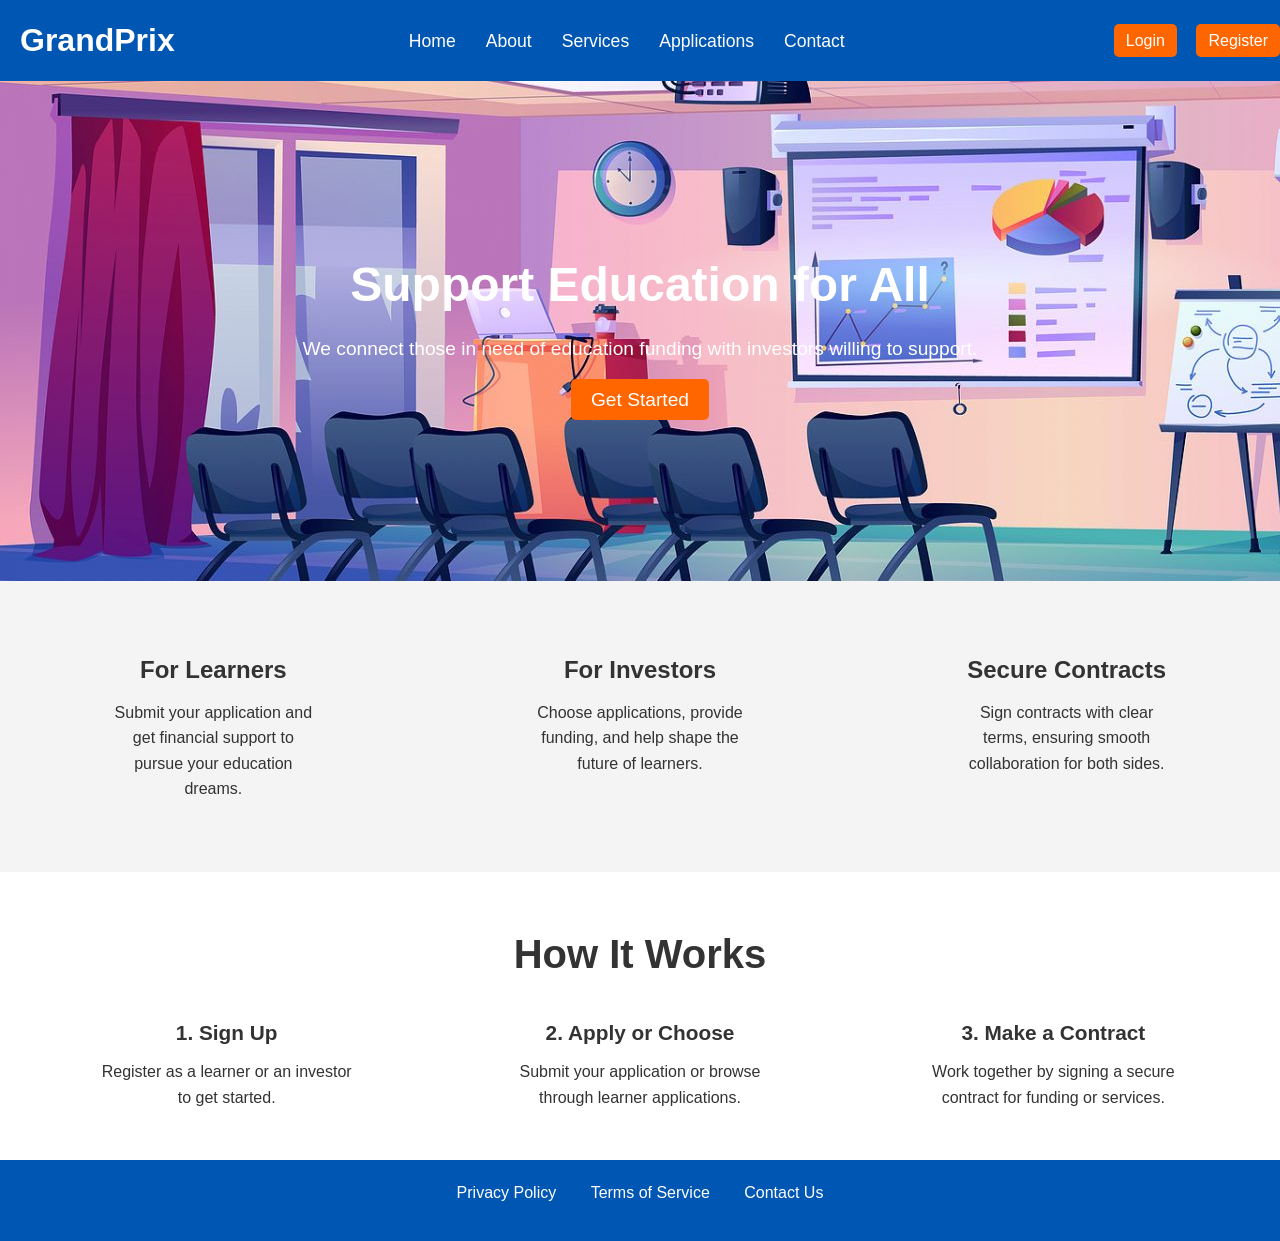
<file: html/index.html>
<!DOCTYPE html>
<html lang="en">
<head>
  <meta charset="UTF-8">
  <meta name="viewport" content="width=device-width, initial-scale=1.0">
  <title>Home | GrandPrix</title>
  <link rel="stylesheet" href="../css/style.css">
</head>
<body>
<header>
  <div class="logo">
    <h1>GrandPrix</h1>
  </div>
  <nav class="main-nav">
    <ul class="nav-links">
      <li><a href="#">Home</a></li>
      <li><a href="#">About</a></li>
      <li><a href="#">Services</a></li>
      <li><a href="#">Applications</a></li>
      <li><a href="#">Contact</a></li>
    </ul>
  </nav>
  <div class="auth-links">
    <a href="#" class="login">Login</a>
    <a href="#" class="register">Register</a>
  </div>

</header>

<main>
  <section class="hero">
    <div class="hero-text">
      <h2>Support Education for All</h2>
      <p>We connect those in need of education funding with investors willing to support.</p>
      <a href="#" class="cta">Get Started</a>

    </div>

  </section>

  <section class="features">
    <div class="feature">
      <h3>For Learners</h3>
      <p>Submit your application and get financial support to pursue your education dreams.</p>
    </div>
    <div class="feature">
      <h3>For Investors</h3>
      <p>Choose applications, provide funding, and help shape the future of learners.</p>
    </div>
    <div class="feature">
      <h3>Secure Contracts</h3>
      <p>Sign contracts with clear terms, ensuring smooth collaboration for both sides.</p>
    </div>
  </section>

  <section class="how-it-works">
    <h2>How It Works</h2>
    <div class="steps">
      <div class="step">
        <h4>1. Sign Up</h4>
        <p>Register as a learner or an investor to get started.</p>
      </div>
      <div class="step">
        <h4>2. Apply or Choose</h4>
        <p>Submit your application or browse through learner applications.</p>
      </div>
      <div class="step">
        <h4>3. Make a Contract</h4>
        <p>Work together by signing a secure contract for funding or services.</p>
      </div>
    </div>
  </section>
</main>

<footer>
  <div class="footer-links">
    <a href="#">Privacy Policy</a>
    <a href="#">Terms of Service</a>
    <a href="#">Contact Us</a>
  </div>
</footer>
</body>
</html>
</file>
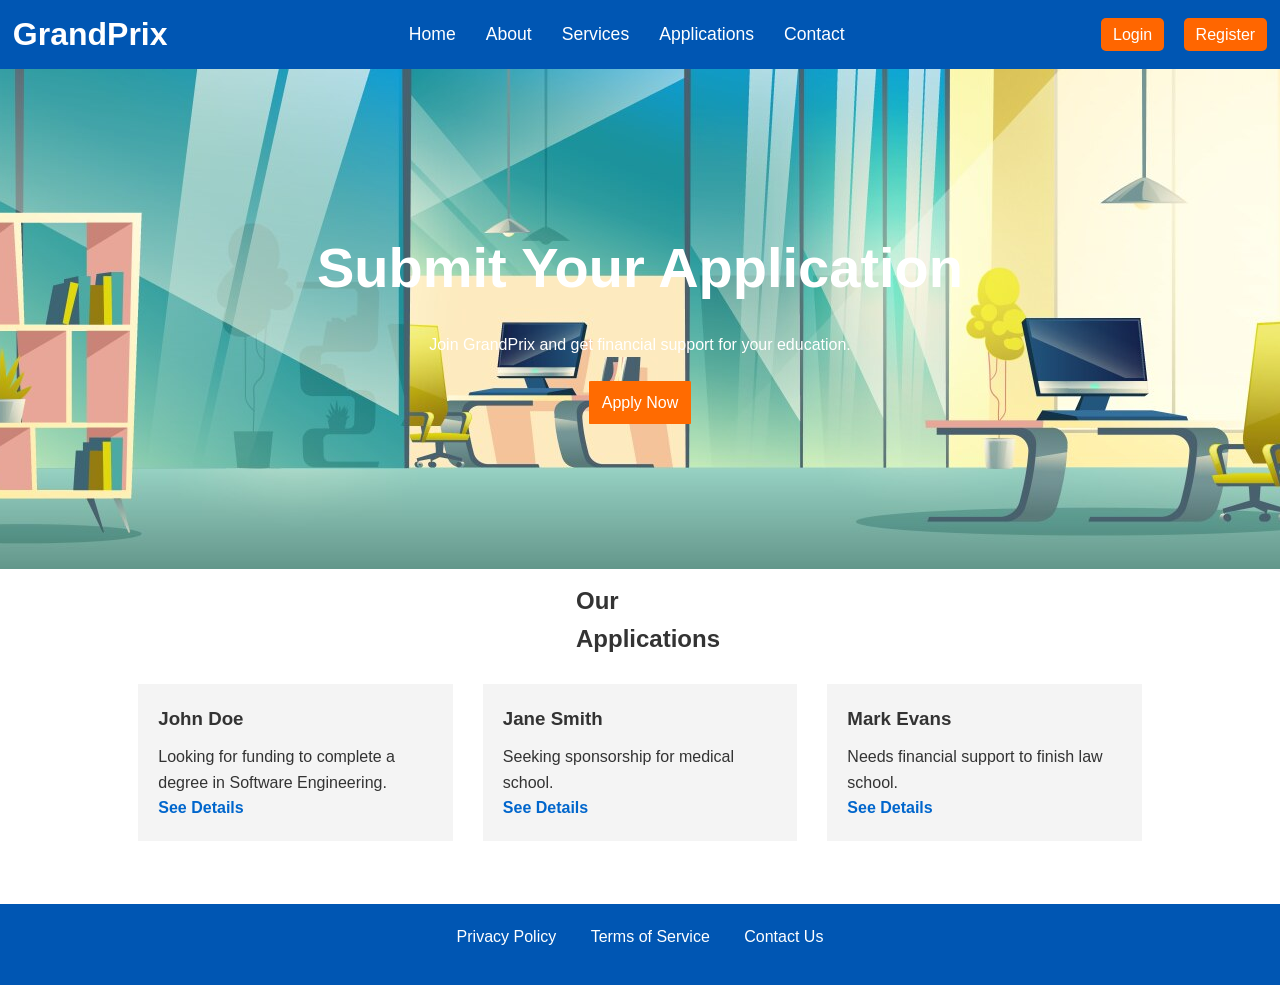
<file: html/applications.html>
<!DOCTYPE html>
<html lang="en">
<head>
    <meta charset="UTF-8">
    <meta name="viewport" content="width=device-width, initial-scale=1.0">
    <title>GrandPrix - Applications</title>
    <link rel="stylesheet" href="../css/applications.css">
</head>
<body>
<header>
    <div class="container">
        <h1 class="logo">GrandPrix</h1>
        <nav>
            <ul class="nav-links">
                <li><a href="home.html">Home</a></li>
                <li><a href="#">About</a></li>
                <li><a href="#">Services</a></li>
                <li><a href="applications.html" class="active">Applications</a></li>
                <li><a href="#">Contact</a></li>
            </ul>
        </nav>
        <div class="auth-links">
            <a href="#" class="login-btn">Login</a>
            <a href="#" class="register-btn">Register</a>
        </div>
    </div>
</header>

<section class="hero">
    <div class="hero-content">
        <h2>Submit Your Application</h2>
        <p>Join GrandPrix and get financial support for your education.</p>
        <a href="#" class="cta">Apply Now</a>
    </div>
</section>

<div class="application-text">
    <h2>Our Applications</h2>
</div>

<section class="applications-list">
    <div class="container">
        <div class="application-item">
            <h3>John Doe</h3>
            <p>Looking for funding to complete a degree in Software Engineering.</p>
            <a href="#" class="more-details-btn">See Details</a>
        </div>

        <div class="application-item">
            <h3>Jane Smith</h3>
            <p>Seeking sponsorship for medical school.</p>
            <a href="#" class="more-details-btn">See Details</a>
        </div>

        <div class="application-item">
            <h3>Mark Evans</h3>
            <p>Needs financial support to finish law school.</p>
            <a href="#" class="more-details-btn">See Details</a>
        </div>
    </div>
</section>

<footer>
    <div class="footer-links">
        <a href="#">Privacy Policy</a>
        <a href="#">Terms of Service</a>
        <a href="#">Contact Us</a>
    </div>
</footer>

</body>
</html>
</file>
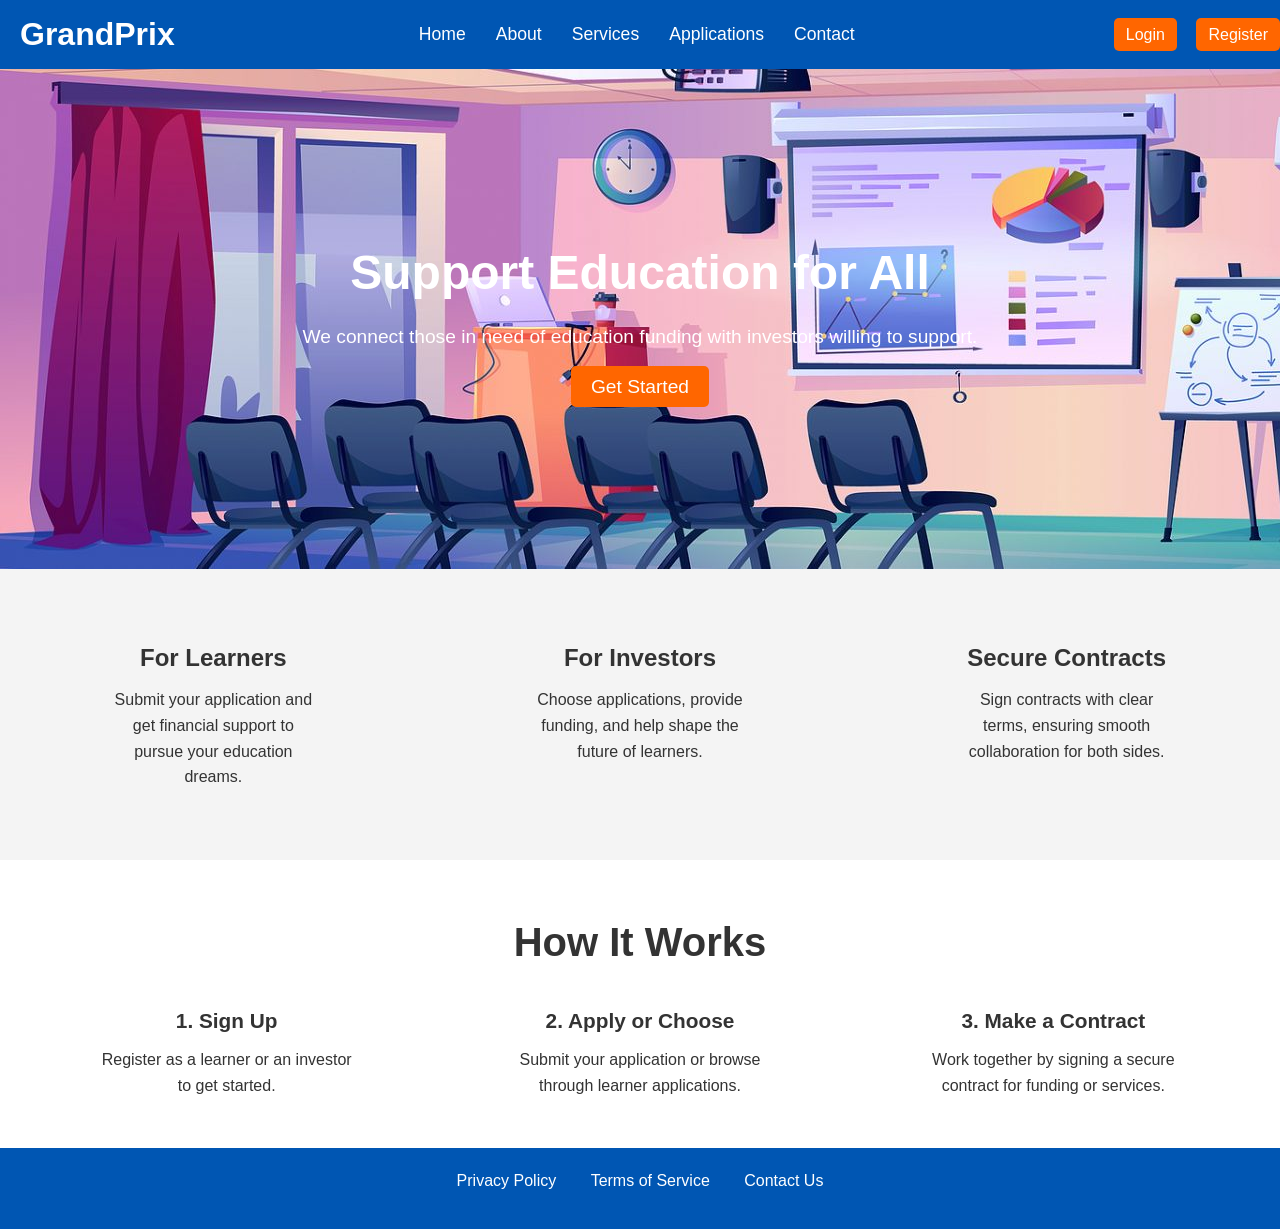
<file: html/home.html>
<!DOCTYPE html>
<html lang="en">
<head>
  <meta charset="UTF-8">
  <meta name="viewport" content="width=device-width, initial-scale=1.0">
  <title>Home | GrandPrix</title>
  <link rel="stylesheet" href="../css/home.css">
</head>
<body>
<header>
  <div class="logo">
    <h1>GrandPrix</h1>
  </div>
  <nav class="main-nav">
    <ul class="nav-links">
      <li><a href="#">Home</a></li>
      <li><a href="#">About</a></li>
      <li><a href="#">Services</a></li>
      <li><a href="applications.html">Applications</a></li>
      <li><a href="#">Contact</a></li>
    </ul>
  </nav>
  <div class="auth-links">
    <a href="#" class="login">Login</a>
    <a href="#" class="register">Register</a>
  </div>

</header>

<main>
  <section class="hero">
    <div class="hero-text">
      <h2>Support Education for All</h2>
      <p>We connect those in need of education funding with investors willing to support.</p>
      <a href="#" class="cta">Get Started</a>

    </div>

  </section>

  <section class="features">
    <div class="feature">
      <h3>For Learners</h3>
      <p>Submit your application and get financial support to pursue your education dreams.</p>
    </div>
    <div class="feature">
      <h3>For Investors</h3>
      <p>Choose applications, provide funding, and help shape the future of learners.</p>
    </div>
    <div class="feature">
      <h3>Secure Contracts</h3>
      <p>Sign contracts with clear terms, ensuring smooth collaboration for both sides.</p>
    </div>
  </section>

  <section class="how-it-works">
    <h2>How It Works</h2>
    <div class="steps">
      <div class="step">
        <h4>1. Sign Up</h4>
        <p>Register as a learner or an investor to get started.</p>
      </div>
      <div class="step">
        <h4>2. Apply or Choose</h4>
        <p>Submit your application or browse through learner applications.</p>
      </div>
      <div class="step">
        <h4>3. Make a Contract</h4>
        <p>Work together by signing a secure contract for funding or services.</p>
      </div>
    </div>
  </section>
</main>

<footer>
  <div class="footer-links">
    <a href="#">Privacy Policy</a>
    <a href="#">Terms of Service</a>
    <a href="#">Contact Us</a>
  </div>
</footer>
</body>
</html>
</file>
<file: css/style.css>
* {
  margin: 0;
  padding: 0;
  box-sizing: border-box;
}

body {
  font-family: 'Arial', sans-serif;
  color: #333;
  line-height: 1.6;
}

header {
  background-color: #0056b3;
  color: white;
  padding: 15px 0;
  display: flex;
  justify-content: space-between;
  align-items: center;
}

header .logo h1 {
  margin-left: 20px;
}

nav ul {
  list-style: none;
  display: flex;
  margin-right: 20px;
}

nav ul li {
  margin: 0 15px;
}

nav ul li a {
  color: white;
  text-decoration: none;
  font-size: 1.1rem;
}

.auth-links a {
  color: white;
  text-decoration: none;
  margin-left: 15px;
  padding: 8px 12px;
  background-color: #ff6600;
  border-radius: 5px;
}

.auth-links a:hover {
  background-color: #ff8533;
}

/* Hero section */
.hero {
  background-image: url("../assets/img/bigstock-Contemporary-Interior-Of-Class-426516818-1500x500.jpg");
  height: 500px;
  display: flex;
  justify-content: center;
  align-items: center;
}

.hero .hero-text {
  color: white;
  text-align: center;
}

.hero h2 {
  font-size: 3rem;
  margin-bottom: 10px;
}

.hero p {
  font-size: 1.2rem;
  margin-bottom: 20px;
}

.cta {
  padding: 10px 20px;
  background-color: #ff6600;
  color: white;
  text-decoration: none;
  border-radius: 5px;
  font-size: 1.2rem;
}

.cta:hover {
  background-color: #ff8533;
}

.features {
  display: flex;
  justify-content: space-around;
  padding: 50px 0;
  background-color: #f4f4f4;
}

.feature {
  text-align: center;
  padding: 20px;
  max-width: 250px;
}

.feature h3 {
  font-size: 1.5rem;
  margin-bottom: 10px;
}

/* How it works section */
.how-it-works {
  padding: 50px 20px;
  text-align: center;
}

.how-it-works h2 {
  font-size: 2.5rem;
  margin-bottom: 30px;
}

.steps {
  display: flex;
  justify-content: space-around;
}

.step {
  max-width: 250px;
}

.step h4 {
  font-size: 1.3rem;
  margin-bottom: 10px;
}

footer {
  background-color: #0056b3;
  color: white;
  padding: 20px 0;
  text-align: center;
}

footer .footer-links {
  margin-bottom: 15px;
}

footer .footer-links a {
  color: white;
  margin: 0 15px;
  text-decoration: none;
}

footer p {
  margin-top: 10px;
}
</file>
<file: css/applications.css>
* {
    margin: 0;
    padding: 0;
    box-sizing: border-box;
}

body {
    font-family: Arial, sans-serif;
    background-color: #f4f4f4;
    color: #333;
    line-height: 1.6;
}

header {
    background-color: #0056b3;
    color: white;
    padding: 0.7% 0;
    display: flex;
    justify-content: space-between;
    align-items: center;
}

.container {
    width: 98%;
    margin: 0 auto;
    display: flex;
    justify-content: space-between;
    align-items: center;
}


nav ul {
    list-style: none;
    display: flex;
    margin-right: 5%;
}

nav ul li {
    margin: 0 15px;
}

nav ul li a {
    color: white;
    text-decoration: none;
    font-size: 1.1rem;
}

.auth-links a {
    color: white;
    text-decoration: none;
    margin-left: 15px;
    padding: 8px 12px;
    background-color: #ff6600;
    border-radius: 5px;
}
.auth-links a:hover {
    background-color: #ff8533;
}
.hero {
    background-image: url('../assets/img/img_4.png');
    background-size: cover;
    background-position: center;
    height: 500px;
    display: flex;
    justify-content: center;
    align-items: center;
    text-align: center;
    color: white;
}

.hero h2 {
    font-size: 350%;
    margin-bottom: 3%;
}

.hero p {
    font-size: 100%;
    margin-bottom: 5%;
}

.cta {
    background-color: #ff6b01;
    color: white;
    padding: 2% 2%;
    border-radius: 2%;
    text-decoration: none;
    font-size: 100%;
}

.application-text {
    padding: 1% 45%;
    background-color: white;
}


.applications-list {
    padding: 1% 1%;
    background-color: white;
}

.applications-list .container {
    width: 80%;
    background-color:white;
    display: flex;
    flex-wrap: wrap;
    gap: 10px;
    align-items: stretch;
}


.application-item {
    background-color: #f4f4f4;
    padding: 2%;
    margin-bottom: 5%;
    flex: 0 1 calc(99.33% - 1px);
    max-width: calc(33.33% - 20px);
    max-height: 30%;
}


.application-item h3 {
    margin-bottom: 10px;
}

.more-details-btn {
    color: #0066cc;
    text-decoration: none;
    font-weight: bold;
}

.more-details-btn:hover {
    text-decoration: underline;
}

.pagination {
    text-align: center;
    margin-top: 250px;
    padding-bottom: 40px;
    display: flex;
    justify-content: center;
    align-items: center;
}


.pagination a {
    margin: 0 10px;
    color: #0066cc;
    text-decoration: none;
    font-weight: bold;
}

.pagination a:hover {
    text-decoration: underline;
}

footer {
    background-color: #0056b3;
    color: white;
    padding: 20px 0;
    text-align: center;
}

footer .footer-links {
    margin-bottom: 15px;
}

footer .footer-links a {
    color: white;
    margin: 0 15px;
    text-decoration: none;
}

footer p {
    margin-top: 10px;
}
</file>
<file: css/home.css>
* {
  margin: 0;
  padding: 0;
  box-sizing: border-box;
}

body {
  font-family: 'Arial', sans-serif;
  color: #333;
  line-height: 1.6;
}

header {
  background-color: #0056b3;
  color: white;
  padding: 0.7% 0;
  display: flex;
  justify-content: space-between;
  align-items: center;
}

header .logo h1 {
  margin-left: 20px;
}

nav ul {
  list-style: none;
  display: flex;
  margin-right: 5%;
}

nav ul li {
  margin: 0 15px;
}

nav ul li a {
  color: white;
  text-decoration: none;
  font-size: 1.1rem;
}


.auth-links a {
  color: white;
  text-decoration: none;
  margin-left: 15px;
  padding: 8px 12px;
  background-color: #ff6600;
  border-radius: 5px;
}

.auth-links a:hover {
  background-color: #ff8533;
}

.hero {
  background-image: url("../assets/img/bigstock-Contemporary-Interior-Of-Class-426516818-1500x500.jpg");
  height: 500px;
  display: flex;
  justify-content: center;
  align-items: center;
}

.hero .hero-text {
  color: white;
  text-align: center;
}

.hero h2 {
  font-size: 3rem;
  margin-bottom: 10px;
}

.hero p {
  font-size: 1.2rem;
  margin-bottom: 20px;
}

.cta {
  padding: 10px 20px;
  background-color: #ff6600;
  color: white;
  text-decoration: none;
  border-radius: 5px;
  font-size: 1.2rem;
}

.cta:hover {
  background-color: #ff8533;
}

.features {
  display: flex;
  justify-content: space-around;
  padding: 50px 0;
  background-color: #f4f4f4;
}

.feature {
  text-align: center;
  padding: 20px;
  max-width: 250px;
}

.feature h3 {
  font-size: 1.5rem;
  margin-bottom: 10px;
}

.how-it-works {
  padding: 50px 20px;
  text-align: center;
}

.how-it-works h2 {
  font-size: 2.5rem;
  margin-bottom: 30px;
}

.steps {
  display: flex;
  justify-content: space-around;
}

.step {
  max-width: 250px;
}

.step h4 {
  font-size: 1.3rem;
  margin-bottom: 10px;
}

footer {
  background-color: #0056b3;
  color: white;
  padding: 20px 0;
  text-align: center;
}

footer .footer-links {
  margin-bottom: 15px;
}

footer .footer-links a {
  color: white;
  margin: 0 15px;
  text-decoration: none;
}

footer p {
  margin-top: 10px;
}
</file>
